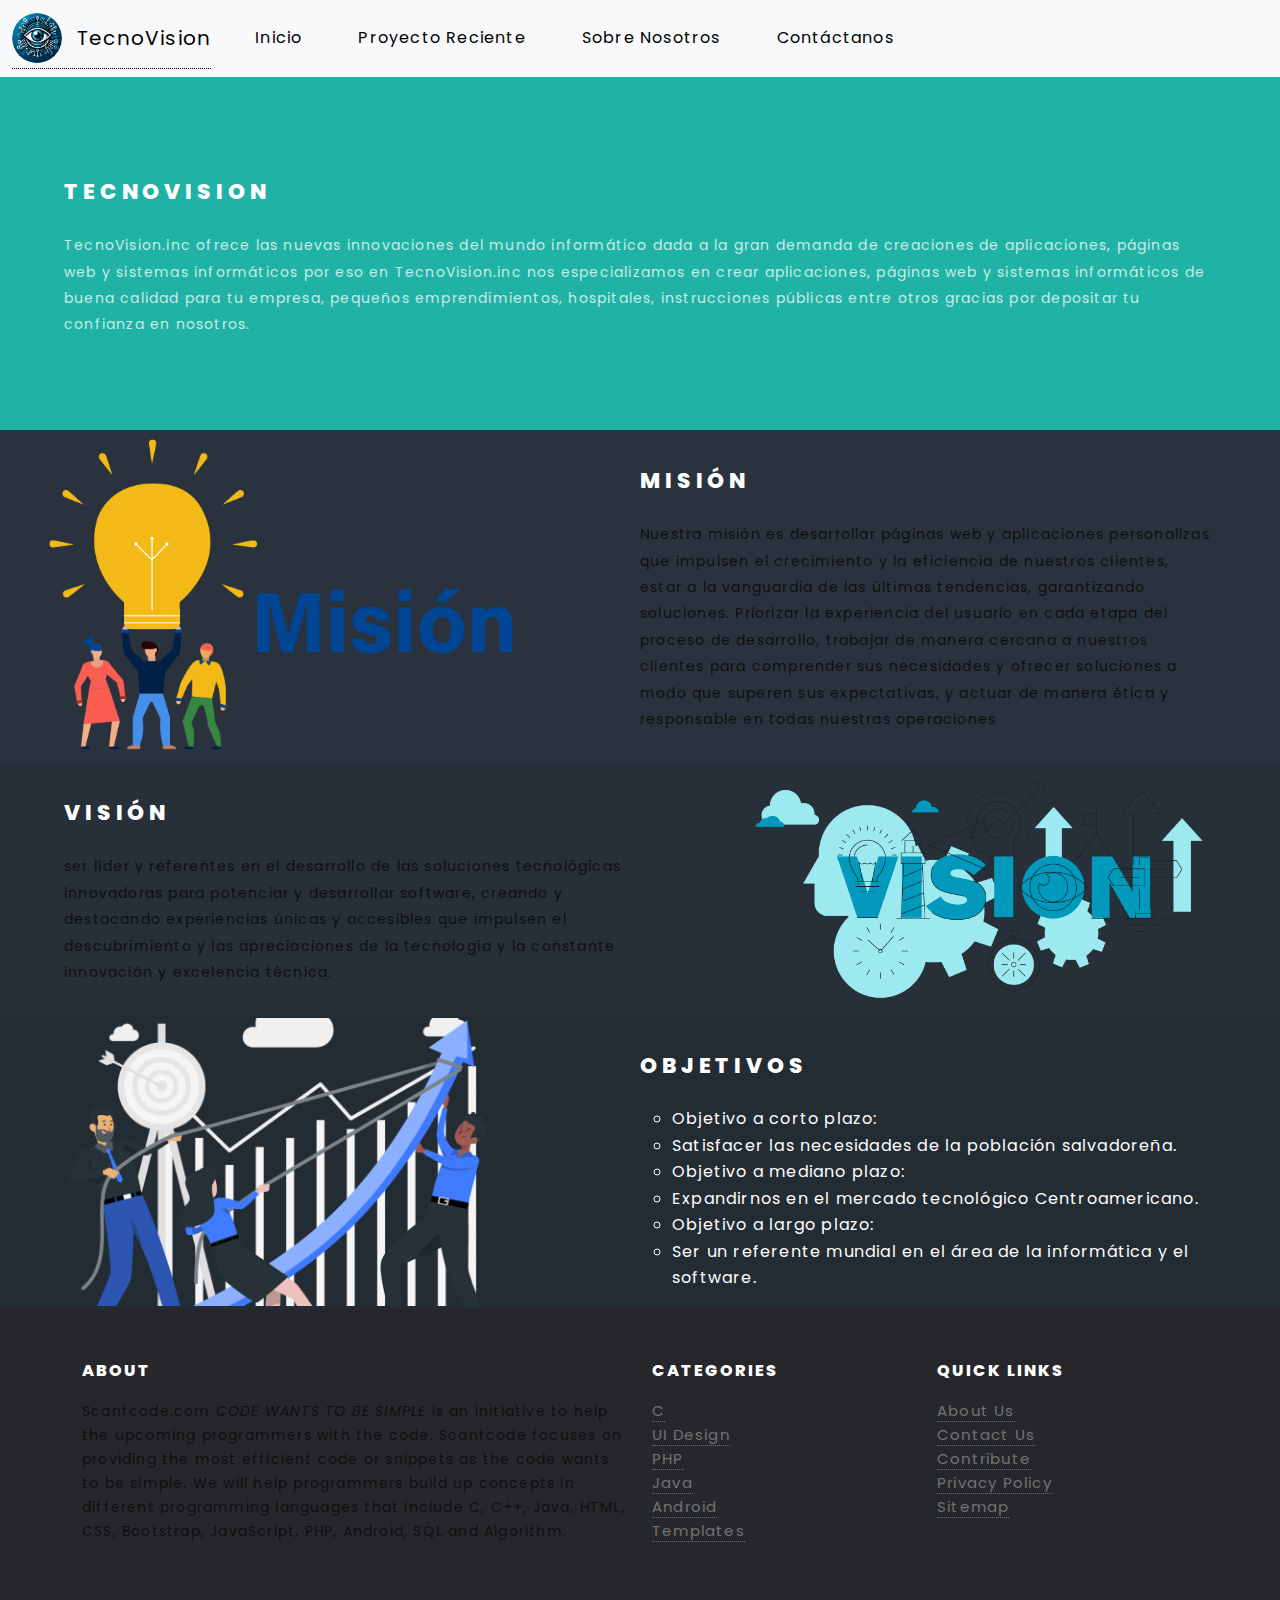
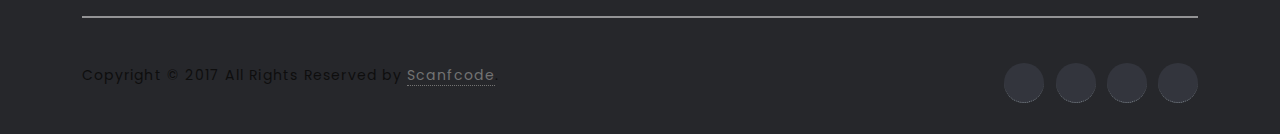
<file: pages/About us.html>
<!DOCTYPE html>
<html lang="en">

<head>
  <meta charset="UTF-8">
  <meta name="viewport" content="width=device-width, initial-scale=1.0">
  <title>Document</title>
  <link rel="stylesheet" href="https://cdn.jsdelivr.net/npm/bootstrap@5.3.3/dist/css/bootstrap.min.css">
  <link rel="stylesheet" href="../css/Style.css">
  <link rel="shortcut icon" href="../img/Captura de pantalla 2024-03-28 183508.png" type="image/x-icon">
  <link rel="stylesheet" href="../css/about.css">
  <link rel="stylesheet" href="../css/nav.css">
  <link rel="stylesheet" href="../css/font.css">
</head>

<body>
  <nav class="navbar navbar-expand-lg bg-body-tertiary">
    <div class="container-fluid">
      <a class="navbar-brand" href="../Index.html"
        style="display: flex; flex-direction: row; justify-content: space-around; align-items: center;"><img
          src="../img/Captura de pantalla 2024-03-28 183508.png" width="50px"
          style="border-radius: 50%; margin-right: 15px;"></img>TecnoVision</a>
      <button class="navbar-toggler" type="button" data-bs-toggle="collapse" data-bs-target="#navbarSupportedContent"
        aria-controls="navbarSupportedContent" aria-expanded="false" aria-label="Toggle navigation">
        <span class="navbar-toggler-icon"></span>
      </button>
      <div class="collapse navbar-collapse" id="navbarSupportedContent">
        <ul class="navbar-nav me-auto mb-2 mb-lg-0">
          <li class="nav-item">
            <a class="nav-link active" aria-current="page" href="../Index.html">Inicio</a>
          </li>
          <li class="nav-item">
            <a class="nav-link active" aria-current="page" href="Proyecto Reciente.html">Proyecto
              Reciente</a>
          </li>
          <li class="nav-item">
            <a class="nav-link active" aria-current="page" href="About us.html">Sobre Nosotros</a>
          </li>
          <li class="nav-item">
            <a class="nav-link active" aria-current="page" href="Contáctanos.html">Contáctanos</a>
          </li>
        </ul>
      </div>
    </div>
  </nav>

  <section id="one" class="wrapper style1 special">
						<div class="inner">
							<header class="major">
								<h2>TecnoVision<br /></h2>
								<p>TecnoVision.inc ofrece las nuevas innovaciones del mundo informático dada a la gran demanda de creaciones de aplicaciones, páginas web y sistemas informáticos por eso en TecnoVision.inc nos especializamos en crear aplicaciones,
                   páginas web y sistemas informáticos de buena calidad para tu empresa, pequeños emprendimientos, hospitales, instrucciones públicas entre otros gracias por depositar tu confianza en nosotros. </p>
							</header>
						</div>
					</section>

			
					<section id="two" class="wrapper alt style2">
						<section class="spotlight">
							<div class="image"><img src="../img/mision.png" alt="" /></div><div class="content">
								<h2>Misión</h2>
								<p>Nuestra misión es desarrollar páginas web y aplicaciones personalizas que impulsen el crecimiento y la eficiencia de nuestros clientes, estar a la vanguardia de las últimas tendencias, garantizando soluciones. Priorizar la experiencia del usuario en cada etapa del proceso de desarrollo, trabajar de manera cercana a nuestros clientes
                   para comprender sus necesidades y ofrecer soluciones a modo que superen sus expectativas, y actuar de manera ética y responsable en todas nuestras operaciones </p>
							</div>
						</section>
						<section class="spotlight">
							<div class="image"><img src="../img/vision.png" alt="" /></div><div class="content">
								<h2>Visión</h2>
								<p>ser líder y referentes en el desarrollo de las soluciones tecnológicas innovadoras para potenciar y desarrollar software, creando y destacando experiencias únicas y 
                  accesibles que impulsen el descubrimiento y las apreciaciones de la tecnología y la constante innovación y excelencia técnica. </p>
							</div>
						</section>
						<section class="spotlight">
							<div class="image"><img src="../img/Objetivos.png" alt="" /></div><div class="content">
								<h2>Objetivos</h2>
								<ul style="list-style-type: circle;">
                  <li>Objetivo a corto plazo:</li>
                  <li>Satisfacer las necesidades de la población salvadoreña.</li>
                  <li>Objetivo a mediano plazo:</li>
                  <li>Expandirnos en el mercado tecnológico Centroamericano.</li>
                  <li>Objetivo a largo plazo:</li>
                  <li>Ser un referente mundial en el área de la informática y el software.</li>

              
                </ul>
							</div>
						</section>
					</section>








  <footer class="site-footer">
    <div class="container">
      <div class="row">
        <div class="col-sm-12 col-md-6">
          <h6>About</h6>
          <p class="text-justify">Scanfcode.com <i>CODE WANTS TO BE SIMPLE </i> is an initiative to help the upcoming
            programmers with the code. Scanfcode focuses on providing the most efficient code or snippets as the code
            wants to be simple. We will help programmers build up concepts in different programming languages that
            include C, C++, Java, HTML, CSS, Bootstrap, JavaScript, PHP, Android, SQL and Algorithm.</p>
        </div>

        <div class="col-xs-6 col-md-3">
          <h6>Categories</h6>
          <ul class="footer-links">
            <li><a href="http://scanfcode.com/category/c-language/">C</a></li>
            <li><a href="http://scanfcode.com/category/front-end-development/">UI Design</a></li>
            <li><a href="http://scanfcode.com/category/back-end-development/">PHP</a></li>
            <li><a href="http://scanfcode.com/category/java-programming-language/">Java</a></li>
            <li><a href="http://scanfcode.com/category/android/">Android</a></li>
            <li><a href="http://scanfcode.com/category/templates/">Templates</a></li>
          </ul>
        </div>

        <div class="col-xs-6 col-md-3">
          <h6>Quick Links</h6>
          <ul class="footer-links">
            <li><a href="http://scanfcode.com/about/">About Us</a></li>
            <li><a href="http://scanfcode.com/contact/">Contact Us</a></li>
            <li><a href="http://scanfcode.com/contribute-at-scanfcode/">Contribute</a></li>
            <li><a href="http://scanfcode.com/privacy-policy/">Privacy Policy</a></li>
            <li><a href="http://scanfcode.com/sitemap/">Sitemap</a></li>
          </ul>
        </div>
      </div>
      <hr>
    </div>
    <div class="container">
      <div class="row">
        <div class="col-md-8 col-sm-6 col-xs-12">
          <p class="copyright-text">Copyright &copy; 2017 All Rights Reserved by
            <a href="#">Scanfcode</a>.
          </p>
        </div>

        <div class="col-md-4 col-sm-6 col-xs-12">
          <ul class="social-icons">
            <li><a class="facebook" href="#"><i class="fa fa-facebook"></i></a></li>
            <li><a class="twitter" href="#"><i class="fa fa-twitter"></i></a></li>
            <li><a class="dribbble" href="#"><i class="fa fa-dribbble"></i></a></li>
            <li><a class="linkedin" href="#"><i class="fa fa-linkedin"></i></a></li>
          </ul>
        </div>
      </div>
    </div>
  </footer>

  <script src="https://cdn.jsdelivr.net/npm/bootstrap@5.3.3/dist/js/bootstrap.bundle.min.js"></script>
</body>

</html>
</file>
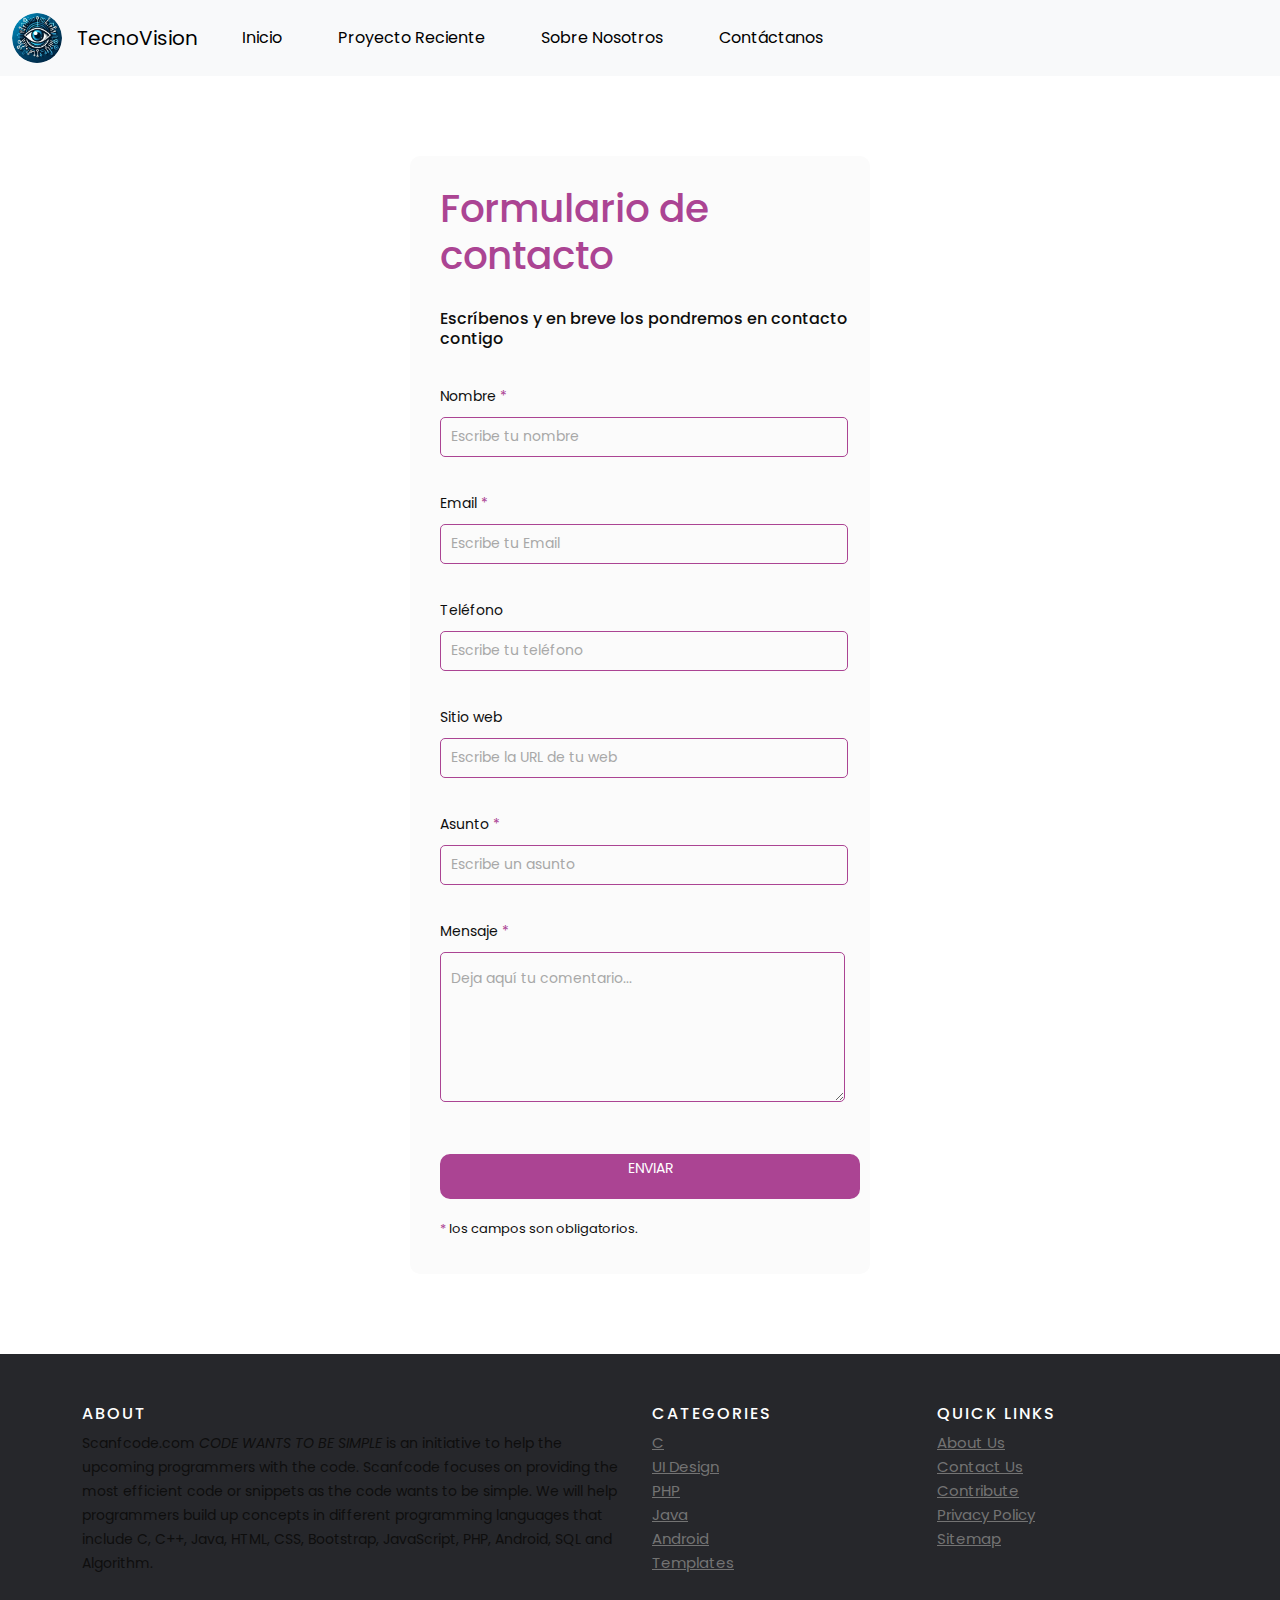
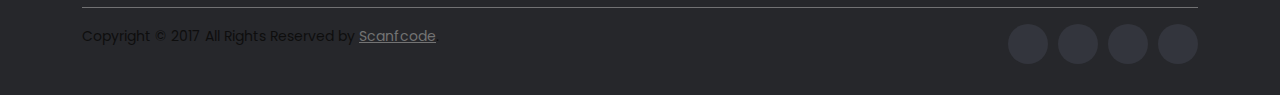
<file: pages/Contáctanos.html>
<!DOCTYPE html>
<html lang="en">

<head>
    <meta charset="UTF-8">
    <meta name="viewport" content="width=device-width, initial-scale=1.0">
    <title>Contáctanos - TecnoVision</title>
    <link rel="shortcut icon" href="../img/Captura de pantalla 2024-03-28 183508.png" type="image/x-icon">
    <link rel="stylesheet" href="https://cdn.jsdelivr.net/npm/bootstrap@5.3.3/dist/css/bootstrap.min.css">
    <link rel="stylesheet" href="../css/Style.css">
    <link rel="stylesheet" href="../css/nav.css">
    <link rel="stylesheet" href="../css/font.css">
</head>

<body style="background-image: url(https://64.media.tumblr.com/0943e295f7b968cd8f657d5a16f4c9b4/4b8c3794309e8563-f4/s1280x1920/637ca2f1626a890705549512226473de91c2f4e4.gifv); background-repeat: no-repeat; background-size: cover; ">
    <nav class="navbar navbar-expand-lg bg-body-tertiary">
        <div class="container-fluid">
            <a class="navbar-brand" href="../Index.html"
                style="display: flex; flex-direction: row; justify-content: space-around; align-items: center;"><img
                    src="../img/Captura de pantalla 2024-03-28 183508.png" width="50px"
                    style="border-radius: 50%; margin-right: 15px;"></img>TecnoVision</a>
            <button class="navbar-toggler" type="button" data-bs-toggle="collapse"
                data-bs-target="#navbarSupportedContent" aria-controls="navbarSupportedContent" aria-expanded="false"
                aria-label="Toggle navigation">
                <span class="navbar-toggler-icon"></span>
            </button>
            <div class="collapse navbar-collapse" id="navbarSupportedContent">
                <ul class="navbar-nav me-auto mb-2 mb-lg-0">
                    <li class="nav-item">
                        <a class="nav-link active" aria-current="page" href="../Index.html">Inicio</a>
                    </li>
                    <li class="nav-item">
                        <a class="nav-link active" aria-current="page" href="Proyecto Reciente.html">Proyecto
                            Reciente</a>
                    </li>
                    <li class="nav-item">
                        <a class="nav-link active" aria-current="page" href="About us.html">Sobre Nosotros</a>
                    </li>
                    <li class="nav-item">
                        <a class="nav-link active" aria-current="page" href="Contáctanos.html">Contáctanos</a>
                    </li>
                </ul>
            </div>
        </div>
    </nav>

    <div class="contact_form">

        <div class="formulario">      
          <h1>Formulario de contacto</h1>
            <h3>Escríbenos y en breve los pondremos en contacto contigo</h3>
    
    
              <form action="submeter-formulario.php" method="post">       
    
                
                    <p>
                      <label for="nombre" class="colocar_nombre">Nombre
                        <span class="obligatorio">*</span>
                      </label>
                        <input type="text" name="introducir_nombre" id="nombre" required="obligatorio" placeholder="Escribe tu nombre">
                    </p>
                  
                    <p>
                      <label for="email" class="colocar_email">Email
                        <span class="obligatorio">*</span>
                      </label>
                        <input type="email" name="introducir_email" id="email" required="obligatorio" placeholder="Escribe tu Email">
                    </p>
                
                    <p>
                      <label for="telefone" class="colocar_telefono">Teléfono
                      </label>
                        <input type="tel" name="introducir_telefono" id="telefono" placeholder="Escribe tu teléfono">
                    </p>    
                  
                    <p>
                      <label for="website" class="colocar_website">Sitio web
                      </label>
                        <input type="url" name="introducir_website" id="website" placeholder="Escribe la URL de tu web">
                    </p>    
                  
                    <p>
                      <label for="asunto" class="colocar_asunto">Asunto
                        <span class="obligatorio">*</span>
                      </label>
                        <input type="text" name="introducir_asunto" id="assunto" required="obligatorio" placeholder="Escribe un asunto">
                    </p>    
                  
                    <p>
                      <label for="mensaje" class="colocar_mensaje">Mensaje
                        <span class="obligatorio">*</span>
                      </label>                     
                                        <textarea name="introducir_mensaje" class="texto_mensaje" id="mensaje" required="obligatorio" placeholder="Deja aquí tu comentario..."></textarea> 
                                    </p>                    
                  
                    <button type="submit" name="enviar_formulario" id="enviar"><p>Enviar</p></button>
    
                    <p class="aviso">
                      <span class="obligatorio"> * </span>los campos son obligatorios.
                    </p>          
                
              </form>
        </div>  
      </div>





    <footer class="site-footer">
        <div class="container">
            <div class="row">
                <div class="col-sm-12 col-md-6">
                    <h6>About</h6>
                    <p class="text-justify">Scanfcode.com <i>CODE WANTS TO BE SIMPLE </i> is an initiative to help the
                        upcoming programmers with the code. Scanfcode focuses on providing the most efficient code or
                        snippets as the code wants to be simple. We will help programmers build up concepts in different
                        programming languages that include C, C++, Java, HTML, CSS, Bootstrap, JavaScript, PHP, Android,
                        SQL and Algorithm.</p>
                </div>

                <div class="col-xs-6 col-md-3">
                    <h6>Categories</h6>
                    <ul class="footer-links">
                        <li><a href="http://scanfcode.com/category/c-language/">C</a></li>
                        <li><a href="http://scanfcode.com/category/front-end-development/">UI Design</a></li>
                        <li><a href="http://scanfcode.com/category/back-end-development/">PHP</a></li>
                        <li><a href="http://scanfcode.com/category/java-programming-language/">Java</a></li>
                        <li><a href="http://scanfcode.com/category/android/">Android</a></li>
                        <li><a href="http://scanfcode.com/category/templates/">Templates</a></li>
                    </ul>
                </div>

                <div class="col-xs-6 col-md-3">
                    <h6>Quick Links</h6>
                    <ul class="footer-links">
                        <li><a href="http://scanfcode.com/about/">About Us</a></li>
                        <li><a href="http://scanfcode.com/contact/">Contact Us</a></li>
                        <li><a href="http://scanfcode.com/contribute-at-scanfcode/">Contribute</a></li>
                        <li><a href="http://scanfcode.com/privacy-policy/">Privacy Policy</a></li>
                        <li><a href="http://scanfcode.com/sitemap/">Sitemap</a></li>
                    </ul>
                </div>
            </div>
            <hr>
        </div>
        <div class="container">
            <div class="row">
                <div class="col-md-8 col-sm-6 col-xs-12">
                    <p class="copyright-text">Copyright &copy; 2017 All Rights Reserved by
                        <a href="#">Scanfcode</a>.
                    </p>
                </div>

                <div class="col-md-4 col-sm-6 col-xs-12">
                    <ul class="social-icons">
                        <li><a class="facebook" href="#"><i class="fa fa-facebook"></i></a></li>
                        <li><a class="twitter" href="#"><i class="fa fa-twitter"></i></a></li>
                        <li><a class="dribbble" href="#"><i class="fa fa-dribbble"></i></a></li>
                        <li><a class="linkedin" href="#"><i class="fa fa-linkedin"></i></a></li>
                    </ul>
                </div>
            </div>
        </div>
    </footer>

    <script src="https://cdn.jsdelivr.net/npm/bootstrap@5.3.3/dist/js/bootstrap.bundle.min.js"></script>
</body>

</html>
</file>
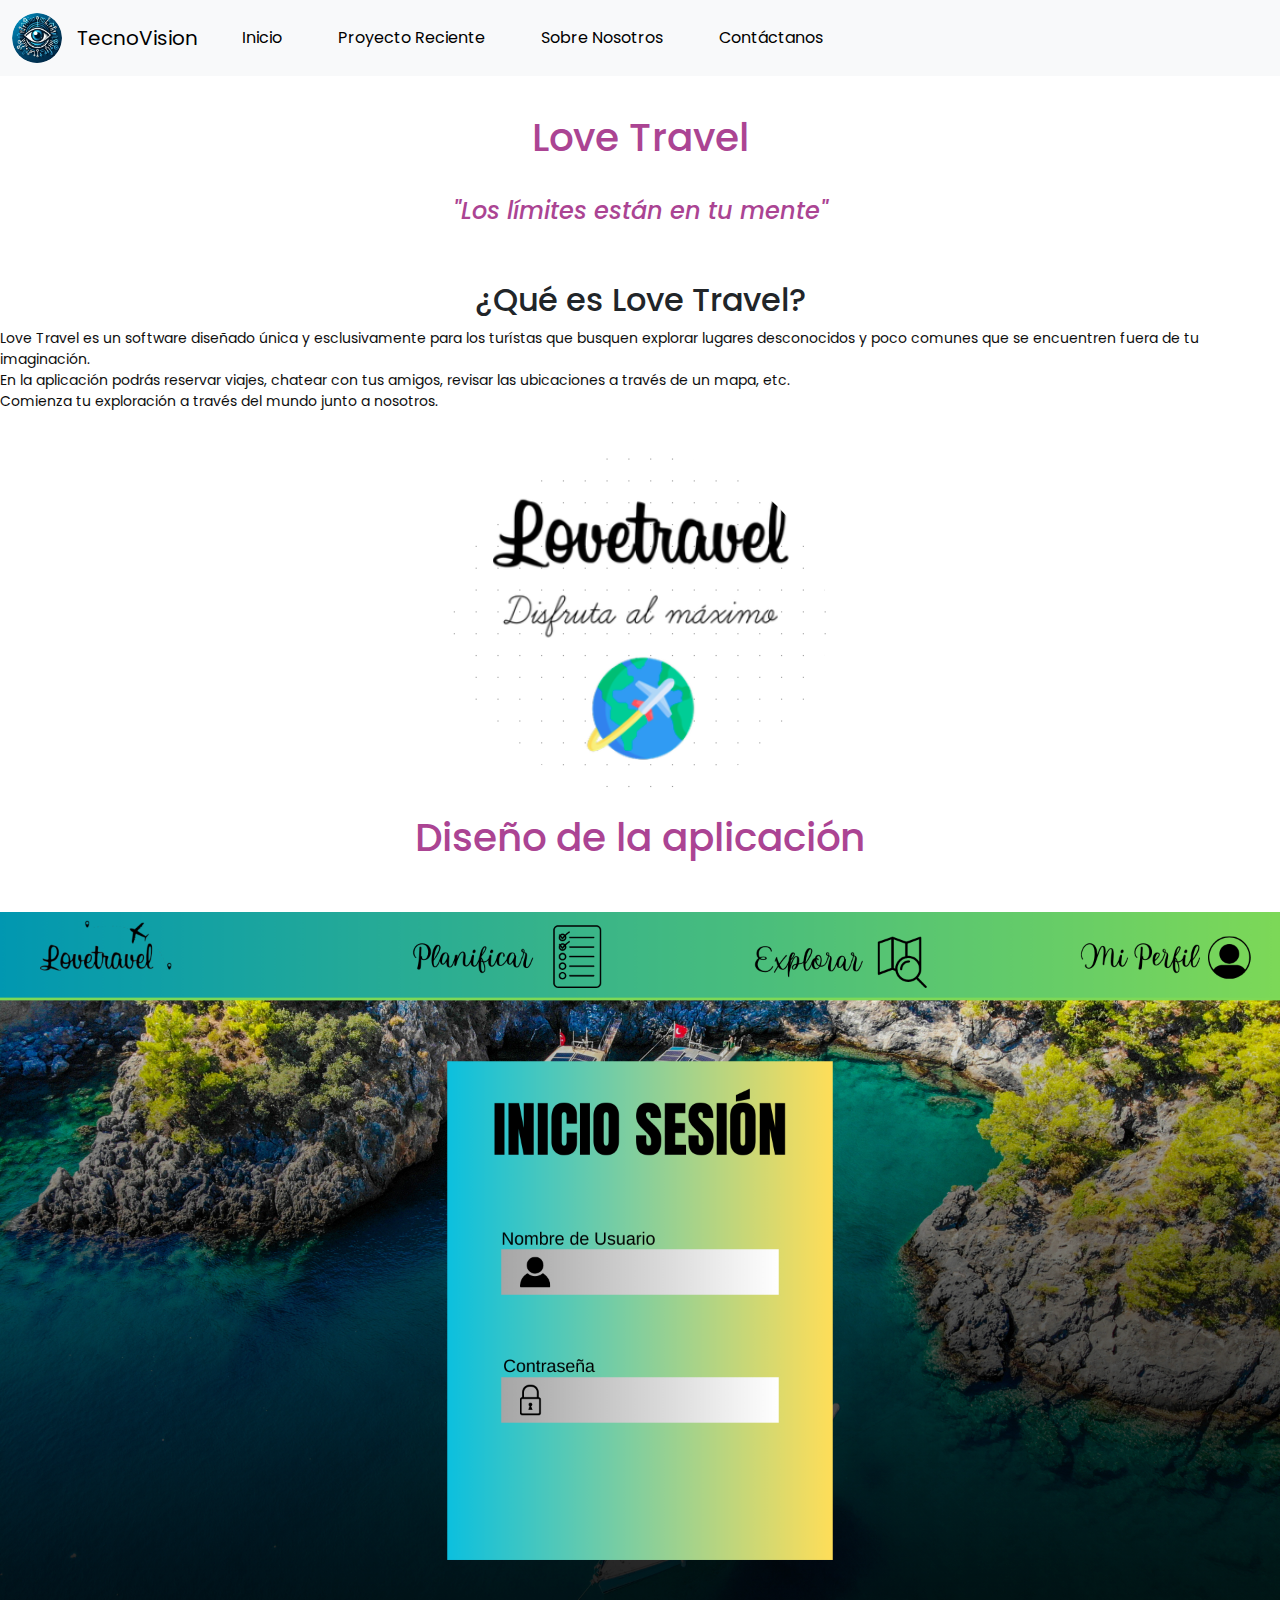
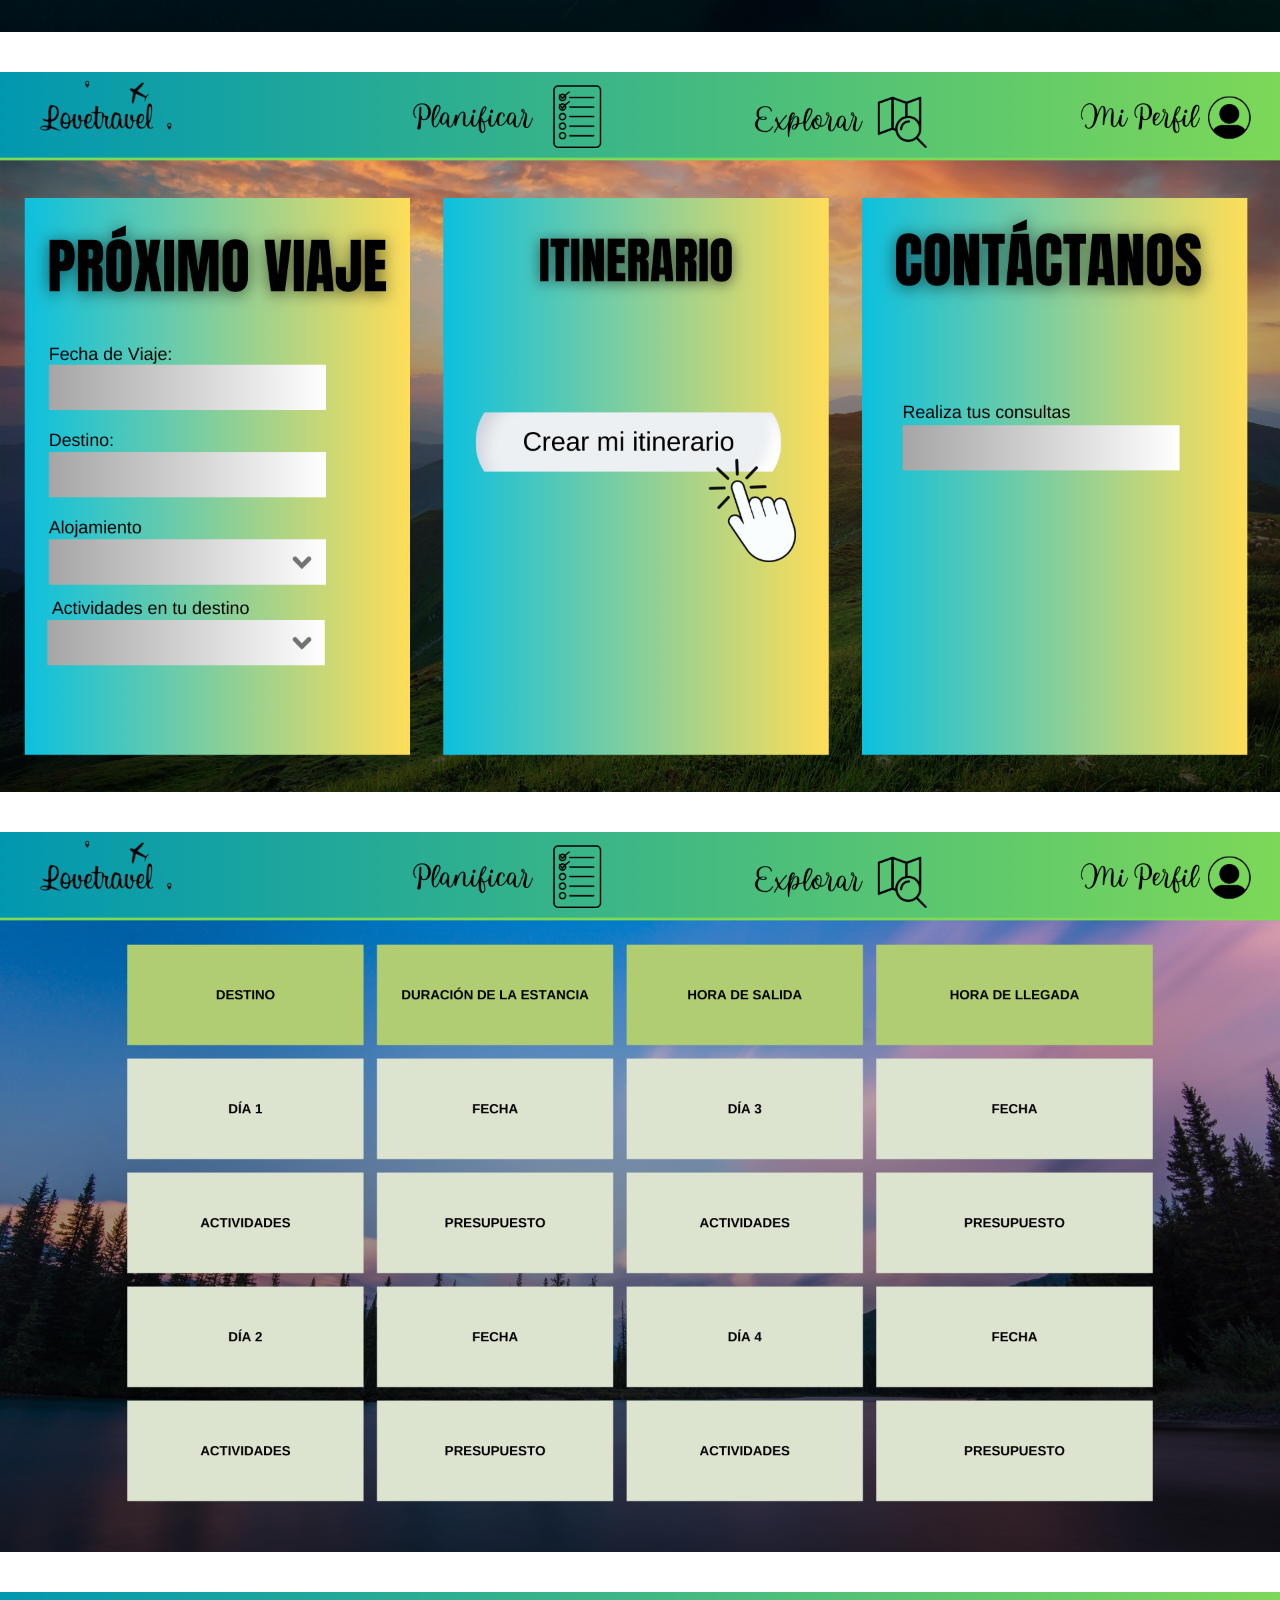
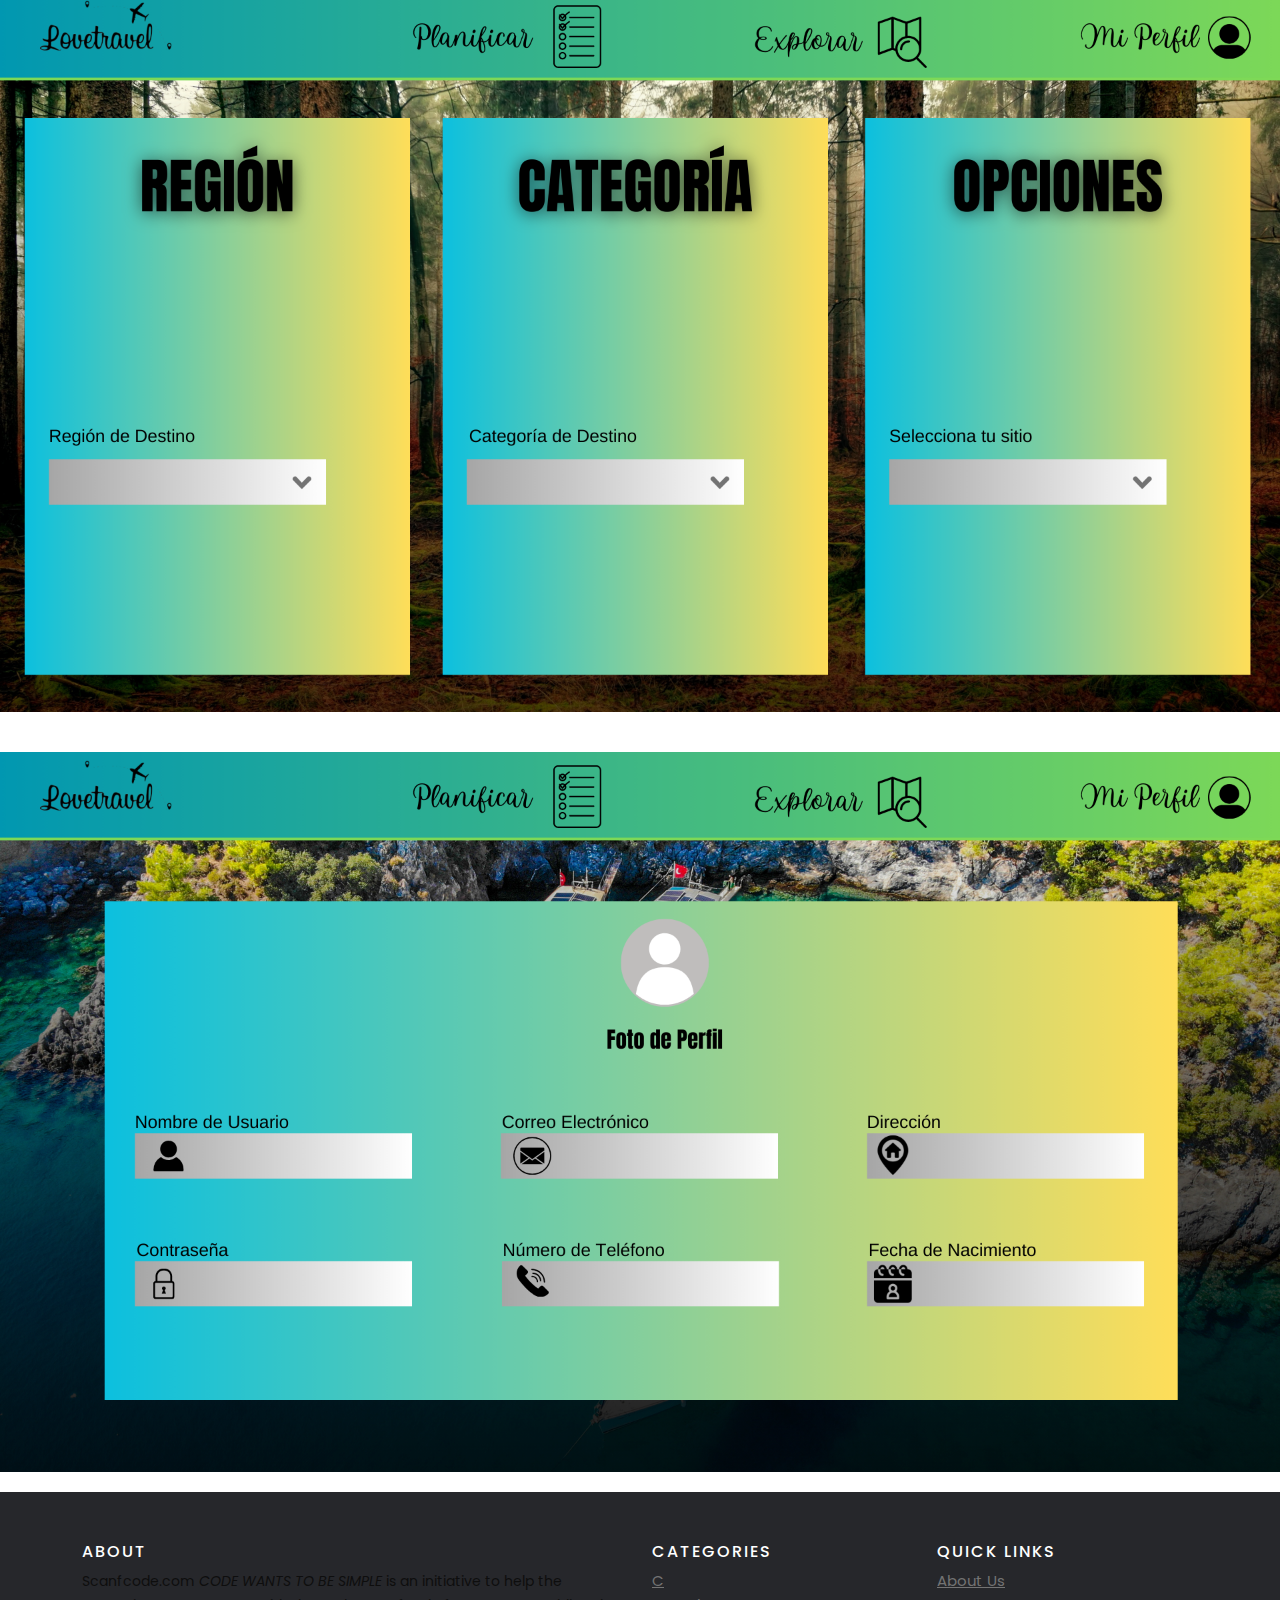
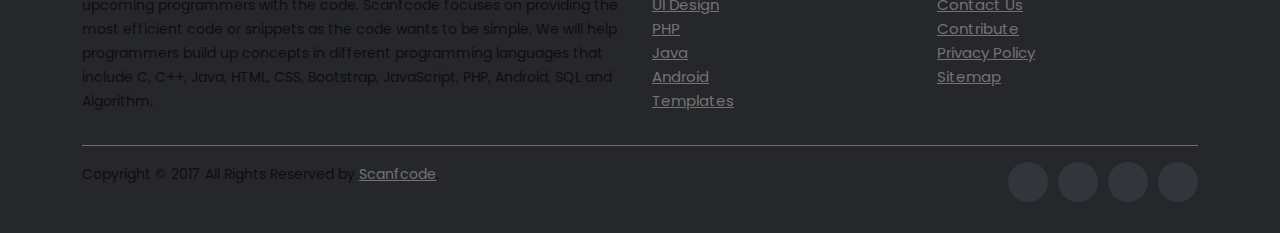
<file: pages/Proyecto Reciente.html>
<!DOCTYPE html>
<html lang="en">

<head>
    <meta charset="UTF-8">
    <meta name="viewport" content="width=device-width, initial-scale=1.0">
    <title>Nuestro Proyecto Más Reciente - TecnoVision</title>
    <link rel="stylesheet" href="https://cdn.jsdelivr.net/npm/bootstrap@5.3.3/dist/css/bootstrap.min.css">
    <link rel="stylesheet" href="../css/Style.css">
    <link rel="shortcut icon" href="../img/Captura de pantalla 2024-03-28 183508.png" type="image/x-icon">
    <link rel="stylesheet" href="../css/nav.css">
    <link rel="stylesheet" href="../css/font.css">
</head>

<body>

    <nav class="navbar navbar-expand-lg bg-body-tertiary">
        <div class="container-fluid">
            <a class="navbar-brand" href="../Index.html"
                style="display: flex; flex-direction: row; justify-content: space-around; align-items: center;"><img
                    src="../img/Captura de pantalla 2024-03-28 183508.png" width="50px"
                    style="border-radius: 50%; margin-right: 15px;"></img>TecnoVision</a>
            <button class="navbar-toggler" type="button" data-bs-toggle="collapse"
                data-bs-target="#navbarSupportedContent" aria-controls="navbarSupportedContent" aria-expanded="false"
                aria-label="Toggle navigation">
                <span class="navbar-toggler-icon"></span>
            </button>
            <div class="collapse navbar-collapse" id="navbarSupportedContent">
                <ul class="navbar-nav me-auto mb-2 mb-lg-0">
                    <li class="nav-item">
                        <a class="nav-link active" aria-current="page" href="../Index.html">Inicio</a>
                    </li>
                    <li class="nav-item">
                        <a class="nav-link active" aria-current="page" href="Proyecto Reciente.html">Proyecto
                            Reciente</a>
                    </li>
                    <li class="nav-item">
                        <a class="nav-link active" aria-current="page" href="About us.html">Sobre Nosotros</a>
                    </li>
                    <li class="nav-item">
                        <a class="nav-link active" aria-current="page" href="Contáctanos.html">Contáctanos</a>
                    </li>
                </ul>
            </div>
        </div>
    </nav>

    <Main style="display: flex; flex-direction: column; justify-content: center; align-items: center;">

        <br>
        <span style="display: flex; flex-direction: column; justify-content: center; align-items: center;">
            <h1 style="margin: 15px;">Love Travel</h1>
            <h4 style="font-style: italic;">"Los límites están en tu mente"</h4>
        </span>

        <br>
        <br>

        <h2>¿Qué es Love Travel?</h2>
        <p>Love Travel es un software diseñado única y esclusivamente para los turístas que busquen explorar lugares
            desconocidos y poco comunes que se encuentren fuera de tu imaginación.
            <br>
            En la aplicación podrás reservar viajes, chatear con tus amigos, revisar las ubicaciones a través de un
            mapa,
            etc.
            <br>
            Comienza tu exploración a través del mundo junto a nosotros.
        </p>

        <img src="../img/Captura de pantalla 2024-03-22 103400.png" alt="" style="border-radius: 50%; padding: 25px;">
        
        <h1>Diseño de la aplicación</h1>
        <img src="../img/1.png" alt="" width="100%" style="margin: 20px;">
        <img src="../img/2.png" alt="" width="100%" style="margin: 20px;">
        <img src="../img/3.png" alt="" width="100%" style="margin: 20px;">
        <img src="../img/4.png" alt="" width="100%" style="margin: 20px;">
        <img src="../img/5.png" alt="" width="100%" style="margin: 20px;">


    </Main>

    <footer class="site-footer">
        <div class="container">
            <div class="row">
                <div class="col-sm-12 col-md-6">
                    <h6>About</h6>
                    <p class="text-justify">Scanfcode.com <i>CODE WANTS TO BE SIMPLE </i> is an initiative to help the
                        upcoming programmers with the code. Scanfcode focuses on providing the most efficient code or
                        snippets as the code wants to be simple. We will help programmers build up concepts in different
                        programming languages that include C, C++, Java, HTML, CSS, Bootstrap, JavaScript, PHP, Android,
                        SQL and Algorithm.</p>
                </div>

                <div class="col-xs-6 col-md-3">
                    <h6>Categories</h6>
                    <ul class="footer-links">
                        <li><a href="http://scanfcode.com/category/c-language/">C</a></li>
                        <li><a href="http://scanfcode.com/category/front-end-development/">UI Design</a></li>
                        <li><a href="http://scanfcode.com/category/back-end-development/">PHP</a></li>
                        <li><a href="http://scanfcode.com/category/java-programming-language/">Java</a></li>
                        <li><a href="http://scanfcode.com/category/android/">Android</a></li>
                        <li><a href="http://scanfcode.com/category/templates/">Templates</a></li>
                    </ul>
                </div>

                <div class="col-xs-6 col-md-3">
                    <h6>Quick Links</h6>
                    <ul class="footer-links">
                        <li><a href="http://scanfcode.com/about/">About Us</a></li>
                        <li><a href="http://scanfcode.com/contact/">Contact Us</a></li>
                        <li><a href="http://scanfcode.com/contribute-at-scanfcode/">Contribute</a></li>
                        <li><a href="http://scanfcode.com/privacy-policy/">Privacy Policy</a></li>
                        <li><a href="http://scanfcode.com/sitemap/">Sitemap</a></li>
                    </ul>
                </div>
            </div>
            <hr>
        </div>
        <div class="container">
            <div class="row">
                <div class="col-md-8 col-sm-6 col-xs-12">
                    <p class="copyright-text">Copyright &copy; 2017 All Rights Reserved by
                        <a href="#">Scanfcode</a>.
                    </p>
                </div>

                <div class="col-md-4 col-sm-6 col-xs-12">
                    <ul class="social-icons">
                        <li><a class="facebook" href="#"><i class="fa fa-facebook"></i></a></li>
                        <li><a class="twitter" href="#"><i class="fa fa-twitter"></i></a></li>
                        <li><a class="dribbble" href="#"><i class="fa fa-dribbble"></i></a></li>
                        <li><a class="linkedin" href="#"><i class="fa fa-linkedin"></i></a></li>
                    </ul>
                </div>
            </div>
        </div>
    </footer>

    <script src="https://cdn.jsdelivr.net/npm/bootstrap@5.3.3/dist/js/bootstrap.bundle.min.js"></script>


</body>

</html>
</file>
<file: css/Style.css>
*{
  font-family: Poppins;
}
.site-footer
{
  background-color:#26272b;
  padding:45px 0 20px;
  font-size:15px;
  line-height:24px;
  color:#737373;
}
.site-footer hr
{
  border-top-color:#bbb;
  opacity:0.5
}
.site-footer hr.small
{
  margin:20px 0
}
.site-footer h6
{
  color:#fff;
  font-size:16px;
  text-transform:uppercase;
  margin-top:5px;
  letter-spacing:2px
}
.site-footer a
{
  color:#737373;
}
.site-footer a:hover
{
  color:#3366cc;
  text-decoration:none;
}
.footer-links
{
  padding-left:0;
  list-style:none
}
.footer-links li
{
  display:block
}
.footer-links a
{
  color:#737373
}
.footer-links a:active,.footer-links a:focus,.footer-links a:hover
{
  color:#3366cc;
  text-decoration:none;
}
.footer-links.inline li
{
  display:inline-block
}
.site-footer .social-icons
{
  text-align:right
}
.site-footer .social-icons a
{
  width:40px;
  height:40px;
  line-height:40px;
  margin-left:6px;
  margin-right:0;
  border-radius:100%;
  background-color:#33353d
}
.copyright-text
{
  margin:0
}
@media (max-width:991px)
{
  .site-footer [class^=col-]
  {
    margin-bottom:30px
  }
}
@media (max-width:767px)
{
  .site-footer
  {
    padding-bottom:0
  }
  .site-footer .copyright-text,.site-footer .social-icons
  {
    text-align:center
  }
}
.social-icons
{
  padding-left:0;
  margin-bottom:0;
  list-style:none
}
.social-icons li
{
  display:inline-block;
  margin-bottom:4px
}
.social-icons li.title
{
  margin-right:15px;
  text-transform:uppercase;
  color:#96a2b2;
  font-weight:700;
  font-size:13px
}
.social-icons a{
  background-color:#eceeef;
  color:#818a91;
  font-size:16px;
  display:inline-block;
  line-height:44px;
  width:44px;
  height:44px;
  text-align:center;
  margin-right:8px;
  border-radius:100%;
  -webkit-transition:all .2s linear;
  -o-transition:all .2s linear;
  transition:all .2s linear
}
.social-icons a:active,.social-icons a:focus,.social-icons a:hover
{
  color:#fff;
  background-color:#29aafe
}
.social-icons.size-sm a
{
  line-height:34px;
  height:34px;
  width:34px;
  font-size:14px
}
.social-icons a.facebook:hover
{
  background-color:#3b5998
}
.social-icons a.twitter:hover
{
  background-color:#00aced
}
.social-icons a.linkedin:hover
{
  background-color:#007bb6
}
.social-icons a.dribbble:hover
{
  background-color:#ea4c89
}
@media (max-width:767px)
{
  .social-icons li.title
  {
    display:block;
    margin-right:0;
    font-weight:600
  }
}

.servicios {
  text-align: center;
}

h1 {
  margin-bottom: 10px;
}

.rayas {
  border-top: 2px solid blue;
  margin: 20px auto;
  width: 50px;
}

.card {
  position: relative;
  width: 560px;
  height: 250px;
  box-sizing: border-box;
  background-color: #212121;
  border: 5px solid #222;
  border-radius: 8px;
  display: flex;
  flex-direction: column;
  justify-content: center;
  gap: 10px;
  padding: 10px;
  box-shadow: rgba(0, 0, 0, 0.19) 0px 10px 20px,
          rgba(0, 0, 0, 0.23) 0px 6px 6px,
          inset rgba(0, 0, 0, 0.19) 0px 10px 20px,
          inset rgba(0, 0, 0, 0.23) 0px 6px 6px;
  transition: all ease-in-out 0.3s;
  overflow: hidden;
}

.card:hover {
  box-shadow: rgba(193, 44, 223, 0.19) 0px 10px 20px,
          rgba(193, 44, 223, 0.23) 0px 6px 6px,
          inset rgba(0, 0, 0, 0.19) 0px 10px 20px,
          inset rgba(0, 0, 0, 0.23) 0px 6px 6px;
  border: 5px solid #b671d6;
}

.card-title {
  margin: 0;
  font-size: 18px;
  font-family: "Lucida Sans", "Lucida Sans Regular", "Lucida Grande",
          "Lucida Sans Unicode", Geneva, Verdana, sans-serif;
  font-weight: 600;
  color: #fff;
  cursor: default;
}

.card-des {
  margin: 0;
  font-size: 15px;
  font-family: "Lucida Sans", "Lucida Sans Regular", "Lucida Grande",
          "Lucida Sans Unicode", Geneva, Verdana, sans-serif;
  font-weight: 600;
  color: #fff;
  -webkit-box-orient: vertical;
  overflow: hidden;
  display: -webkit-box;
  word-break:normal;
  text-align: justify;
  -webkit-line-clamp: 8;
  line-clamp: 8;
  cursor: default;
}

.card-text {
  position: absolute;
  margin: 0;
  font-size: 14px;
  font-family: "Lucida Sans", "Lucida Sans Regular", "Lucida Grande",
          "Lucida Sans Unicode", Geneva, Verdana, sans-serif;
  font-weight: 400;
  color: #fff;
  right: 20px;
  bottom: 5px;
  display: flex;
  align-items: center;
  gap: 3px;
  opacity: 0;
  transition: all ease-in-out 0.3s;
  animation: textanimate 0.8s alternate infinite;
  cursor: pointer;
}

.card:hover > .card-text {
  opacity: 1;
}

@keyframes textanimate {
  0% {
    right: 20px;
  }

  100% {
    right: 10px;
  }
}

.arrow-icon {
  font-size: 15px;
  font-weight: 500;
}




.contact_form{  
  width: 460px; 
  height: auto;
  margin: 80px auto;
  border-radius: 10px;  
  padding-top: 30px;
  padding-bottom: 20px;  
  background-color: #fbfbfb; 
  padding-left: 30px; 
}


input{
  background-color: #fbfbfb; 
  width: 408px; 
  height: 40px; 
  border-radius: 5px;  
  border-style: solid; 
  border-width: 1px; 
  border-color: #ab4493; 
  margin-top: 10px;  
  padding-left: 10px;
  margin-bottom: 20px; 
}


textarea{
  background-color: #fbfbfb; 
  width: 405px; 
  height: 150px; 
  border-radius: 5px;  
  border-style: solid; 
  border-width: 1px; 
  border-color: #ab4493; 
  margin-top: 10px;  
  padding-left: 10px;
  margin-bottom: 20px; 
  padding-top: 15px; 
}


label{
  display: block; 
  float: center;  
}


button{
  height: 45px; 
  padding-left: 5px;
  padding-right: 5px;   
  margin-bottom: 20px; 
  margin-top: 10px;   
  text-transform: uppercase;
  background-color: #ab4493; 
  border-color: #ab4493; 
  border-style: solid; 
  border-radius: 10px;  
  width: 420px;   
  cursor: pointer;
}


button p{
  color: #fff; 
}


span{
  color: #ab4493; 
}


.aviso{
  font-size: 13px;  
  color: #0e0e0e;  
}


h1{
  font-size: 39px;  
  text-align: letf; 
  padding-bottom: 20px; 
  color: #ab4493;
}


h3{
  font-size: 16px; 
  padding-bottom: 30px;
  color: #0e0e0e;   
}


p{
  font-size: 14px; 
  color: #0e0e0e; 
}


::-webkit-input-placeholder {
 color: #a8a8a8;
}


::-webkit-textarea-placeholder {
 color: #a8a8a8;
}


.formulario input:focus{
  outline:0;
  border: 1px solid #97d848;
}


.formulario textarea:focus{
  outline:0;
  border: 1px solid #97d848;
}
</file>
<file: css/about.css>
body {
	line-height: 1;
}

ol, ul {
	list-style: none;
}

blockquote, q {
	quotes: none;
}

	blockquote:before, blockquote:after, q:before, q:after {
		content: '';
		content: none;
	}

table {
	border-collapse: collapse;
	border-spacing: 0;
}

body {
	-webkit-text-size-adjust: none;
}

mark {
	background-color: transparent;
	color: inherit;
}

input::-moz-focus-inner {
	border: 0;
	padding: 0;
}

input, select, textarea {
	-moz-appearance: none;
	-webkit-appearance: none;
	-ms-appearance: none;
	appearance: none;
}

/* Basic */

	@-ms-viewport {
		width: device-width;
	}

	html {
		box-sizing: border-box;
	}

	*, *:before, *:after {
		box-sizing: inherit;
	}

	body {
		background: #2e3842;
	}

		body.is-preload *, body.is-preload *:before, body.is-preload *:after {
			-moz-animation: none !important;
			-webkit-animation: none !important;
			-ms-animation: none !important;
			animation: none !important;
			-moz-transition: none !important;
			-webkit-transition: none !important;
			-ms-transition: none !important;
			transition: none !important;
		}

	body, input, select, textarea {
		color: #fff;
		font-family: "Open Sans", Helvetica, sans-serif;
		font-size: 15pt;
		font-weight: 400;
		letter-spacing: 0.075em;
		line-height: 1.65em;
	}

		@media screen and (max-width: 1680px) {

			body, input, select, textarea {
				font-size: 13pt;
			}

		}

		@media screen and (max-width: 1280px) {

			body, input, select, textarea {
				font-size: 12pt;
			}

		}

		@media screen and (max-width: 736px) {

			body, input, select, textarea {
				font-size: 11pt;
				letter-spacing: 0.0375em;
			}

		}

	a {
		-moz-transition: color 0.2s ease, border-bottom-color 0.2s ease;
		-webkit-transition: color 0.2s ease, border-bottom-color 0.2s ease;
		-ms-transition: color 0.2s ease, border-bottom-color 0.2s ease;
		transition: color 0.2s ease, border-bottom-color 0.2s ease;
		border-bottom: dotted 1px;
		color: inherit;
		text-decoration: none;
	}

		a:hover {
			border-bottom-color: transparent;
		}

	strong, b {
		color: #fff;
		font-weight: 600;
	}

	em, i {
		font-style: italic;
	}

	p {
		margin: 0 0 2em 0;
	}

	h1, h2, h3, h4, h5, h6 {
		color: #fff;
		font-weight: 800;
		letter-spacing: 0.225em;
		line-height: 1em;
		margin: 0 0 1em 0;
		text-transform: uppercase;
	}

		h1 a, h2 a, h3 a, h4 a, h5 a, h6 a {
			color: inherit;
			text-decoration: none;
		}

	h2 {
		font-size: 1.35em;
		line-height: 1.75em;
	}

		@media screen and (max-width: 736px) {

			h2 {
				font-size: 1.1em;
				line-height: 1.65em;
			}

		}

	h3 {
		font-size: 1.15em;
		line-height: 1.75em;
	}

		@media screen and (max-width: 736px) {

			h3 {
				font-size: 1em;
				line-height: 1.65em;
			}

		}

	h4 {
		font-size: 1em;
		line-height: 1.5em;
	}

	h5 {
		font-size: 0.8em;
		line-height: 1.5em;
	}

	h6 {
		font-size: 0.7em;
		line-height: 1.5em;
	}

	sub {
		font-size: 0.8em;
		position: relative;
		top: 0.5em;
	}

	sup {
		font-size: 0.8em;
		position: relative;
		top: -0.5em;
	}

	hr {
		border: 0;
		border-bottom: solid 2px #fff;
		margin: 3em 0;
	}

		hr.major {
			margin: 4.5em 0;
		}

	blockquote {
		border-left: solid 4px #fff;
		font-style: italic;
		margin: 0 0 2em 0;
		padding: 0.5em 0 0.5em 2em;
	}

	code {
		background: rgba(144, 144, 144, 0.25);
		border-radius: 3px;
		font-family: "Courier New", monospace;
		font-size: 0.9em;
		letter-spacing: 0;
		margin: 0 0.25em;
		padding: 0.25em 0.65em;
	}

	pre {
		-webkit-overflow-scrolling: touch;
		font-family: "Courier New", monospace;
		font-size: 0.9em;
		margin: 0 0 2em 0;
	}

		pre code {
			display: block;
			line-height: 1.75em;
			padding: 1em 1.5em;
			overflow-x: auto;
		}

	.align-left {
		text-align: left;
	}

	.align-center {
		text-align: center;
	}

	.align-right {
		text-align: right;
	}


	.spotlight {
		-moz-align-items: center;
		-webkit-align-items: center;
		-ms-align-items: center;
		align-items: center;
		display: -moz-flex;
		display: -webkit-flex;
		display: -ms-flex;
		display: flex;
	}

		.spotlight .image {
			-moz-order: 1;
			-webkit-order: 1;
			-ms-order: 1;
			order: 1;
			border-radius: 0;
			width: 40%;
		}

			.spotlight .image img {
				border-radius: 0;
				width: 100%;
			}

		.spotlight .content {
			padding: 2em 4em 0.1em 4em ;
			-moz-order: 2;
			-webkit-order: 2;
			-ms-order: 2;
			order: 2;
			max-width: 48em;
			width: 60%;
		}

		.spotlight:nth-child(2n) {
			-moz-flex-direction: row-reverse;
			-webkit-flex-direction: row-reverse;
			-ms-flex-direction: row-reverse;
			flex-direction: row-reverse;
		}

		.spotlight:nth-child(1) {
			background-color: rgba(0, 0, 0, 0.075);
		}

		.spotlight:nth-child(2) {
			background-color: rgba(0, 0, 0, 0.15);
		}

		.spotlight:nth-child(3) {
			background-color: rgba(0, 0, 0, 0.225);
		}

		.spotlight:nth-child(4) {
			background-color: rgba(0, 0, 0, 0.3);
		}

		.spotlight:nth-child(5) {
			background-color: rgba(0, 0, 0, 0.375);
		}

		.spotlight:nth-child(6) {
			background-color: rgba(0, 0, 0, 0.45);
		}

		.spotlight:nth-child(7) {
			background-color: rgba(0, 0, 0, 0.525);
		}

		.spotlight:nth-child(8) {
			background-color: rgba(0, 0, 0, 0.6);
		}

		.spotlight:nth-child(9) {
			background-color: rgba(0, 0, 0, 0.675);
		}

		.spotlight:nth-child(10) {
			background-color: rgba(0, 0, 0, 0.75);
		}

		@media screen and (max-width: 1280px) {

			.spotlight .image {
				width: 45%;
			}

			.spotlight .content {
				width: 55%;
			}

		}

		@media screen and (max-width: 980px) {

			.spotlight {
				display: block;
			}

				.spotlight br {
					display: none;
				}

				.spotlight .image {
					width: 100%;
				}

				.spotlight .content {
					padding: 4em 3em 2em 3em ;
					max-width: none;
					text-align: center;
					width: 100%;
				}

		}

		@media screen and (max-width: 736px) {

			.spotlight .content {
				padding: 3em 2em 1em 2em ;
			}

		}

/* Wrapper */

	.wrapper {
		padding: 6em 0 4em 0 ;
	}

		.wrapper > .inner {
			width: 60em;
			margin: 0 auto;
		}

			@media screen and (max-width: 1280px) {

				.wrapper > .inner {
					width: 90%;
				}

			}

			@media screen and (max-width: 980px) {

				.wrapper > .inner {
					width: 100%;
				}

			}

		.wrapper.alt {
			padding: 0;
		}

		.wrapper.style1 {
			background-color: #21b2a6;
			color: #c8ece9;
		}

			.wrapper.style1 strong, .wrapper.style1 b {
				color: #ffffff;
			}

			.wrapper.style1 h2, .wrapper.style1 h3, .wrapper.style1 h4, .wrapper.style1 h5, .wrapper.style1 h6 {
				color: #ffffff;
			}

			.wrapper.style1 hr {
				border-color: rgba(0, 0, 0, 0.125);
			}

			.wrapper.style1 blockquote {
				border-color: rgba(0, 0, 0, 0.125);
			}

			.wrapper.style1 code {
				background: rgba(255, 255, 255, 0.075);
			}

			.wrapper.style1 header p {
				color: #a6e0db;
			}

			.wrapper.style1 header.major h2, .wrapper.style1 header.major h3, .wrapper.style1 header.major h4, .wrapper.style1 header.major h5, .wrapper.style1 header.major h6 {
				border-color: rgba(0, 0, 0, 0.125);
			}

			.wrapper.style1 header.major p {
				color: #c8ece9;
			}

			.wrapper.style1 label {
				color: #ffffff;
			}

			.wrapper.style1 input[type="text"],
			.wrapper.style1 input[type="password"],
			.wrapper.style1 input[type="email"],
			.wrapper.style1 select,
			.wrapper.style1 textarea {
				background-color: rgba(255, 255, 255, 0.075);
			}

			.wrapper.style1 select {
				background-image: url("data:image/svg+xml;charset=utf8,%3Csvg xmlns='http://www.w3.org/2000/svg' width='40' height='40' preserveAspectRatio='none' viewBox='0 0 40 40'%3E%3Cpath d='M9.4,12.3l10.4,10.4l10.4-10.4c0.2-0.2,0.5-0.4,0.9-0.4c0.3,0,0.6,0.1,0.9,0.4l3.3,3.3c0.2,0.2,0.4,0.5,0.4,0.9 c0,0.4-0.1,0.6-0.4,0.9L20.7,31.9c-0.2,0.2-0.5,0.4-0.9,0.4c-0.3,0-0.6-0.1-0.9-0.4L4.3,17.3c-0.2-0.2-0.4-0.5-0.4-0.9 c0-0.4,0.1-0.6,0.4-0.9l3.3-3.3c0.2-0.2,0.5-0.4,0.9-0.4S9.1,12.1,9.4,12.3z' fill='rgba(0, 0, 0, 0.125)' /%3E%3C/svg%3E");
			}

				.wrapper.style1 select option {
					color: #ffffff;
					background: #21b2a6;
				}

			.wrapper.style1 input[type="checkbox"] + label,
			.wrapper.style1 input[type="radio"] + label {
				color: #c8ece9;
			}

				.wrapper.style1 input[type="checkbox"] + label:before,
				.wrapper.style1 input[type="radio"] + label:before {
					background: rgba(255, 255, 255, 0.075);
				}

			.wrapper.style1 input[type="checkbox"]:checked + label:before,
			.wrapper.style1 input[type="radio"]:checked + label:before {
				background: #ffffff;
				color: #21b2a6;
			}

			.wrapper.style1 ::-webkit-input-placeholder {
				color: #a6e0db !important;
			}

			.wrapper.style1 :-moz-placeholder {
				color: #a6e0db !important;
			}

			.wrapper.style1 ::-moz-placeholder {
				color: #a6e0db !important;
			}

			.wrapper.style1 :-ms-input-placeholder {
				color: #a6e0db !important;
			}

			.wrapper.style1 .formerize-placeholder {
				color: #a6e0db !important;
			}

			.wrapper.style1 .icon.major {
				border-color: rgba(0, 0, 0, 0.125);
			}

			.wrapper.style1 ul.alt li {
				border-color: rgba(0, 0, 0, 0.125);
			}

			.wrapper.style1 table tbody tr {
				border-color: rgba(0, 0, 0, 0.125);
			}

				.wrapper.style1 table tbody tr:nth-child(2n + 1) {
					background-color: rgba(255, 255, 255, 0.075);
				}

			.wrapper.style1 table th {
				color: #ffffff;
			}

			.wrapper.style1 table thead {
				border-color: rgba(0, 0, 0, 0.125);
			}

			.wrapper.style1 table tfoot {
				border-color: rgba(0, 0, 0, 0.125);
			}

			.wrapper.style1 table.alt tbody tr td {
				border-color: rgba(0, 0, 0, 0.125);
			}

			.wrapper.style1 input[type="submit"],
			.wrapper.style1 input[type="reset"],
			.wrapper.style1 input[type="button"],
			.wrapper.style1 button,
			.wrapper.style1 .button {
				box-shadow: inset 0 0 0 2px rgba(0, 0, 0, 0.125);
				color: #ffffff;
			}

				.wrapper.style1 input[type="submit"]:hover,
				.wrapper.style1 input[type="reset"]:hover,
				.wrapper.style1 input[type="button"]:hover,
				.wrapper.style1 button:hover,
				.wrapper.style1 .button:hover {
					background-color: rgba(255, 255, 255, 0.075);
				}

				.wrapper.style1 input[type="submit"]:active,
				.wrapper.style1 input[type="reset"]:active,
				.wrapper.style1 input[type="button"]:active,
				.wrapper.style1 button:active,
				.wrapper.style1 .button:active {
					background-color: rgba(255, 255, 255, 0.2);
				}

			@media screen and (max-width: 736px) {

				.wrapper.style1 .features li {
					border-top-color: rgba(0, 0, 0, 0.125);
				}

			}

		.wrapper.style2 {
			background-color: #2e3842;
		}

		.wrapper.style3 {
			background-color: #505393;
			color: #d3d4e4;
		}

			.wrapper.style3 strong, .wrapper.style3 b {
				color: #ffffff;
			}

			.wrapper.style3 h2, .wrapper.style3 h3, .wrapper.style3 h4, .wrapper.style3 h5, .wrapper.style3 h6 {
				color: #ffffff;
			}

			.wrapper.style3 hr {
				border-color: rgba(0, 0, 0, 0.125);
			}

			.wrapper.style3 blockquote {
				border-color: rgba(0, 0, 0, 0.125);
			}

			.wrapper.style3 code {
				background: rgba(255, 255, 255, 0.075);
			}

			.wrapper.style3 header p {
				color: #b9bad4;
			}

			.wrapper.style3 header.major h2, .wrapper.style3 header.major h3, .wrapper.style3 header.major h4, .wrapper.style3 header.major h5, .wrapper.style3 header.major h6 {
				border-color: rgba(0, 0, 0, 0.125);
			}

			.wrapper.style3 header.major p {
				color: #d3d4e4;
			}

			.wrapper.style3 label {
				color: #ffffff;
			}

			.wrapper.style3 input[type="text"],
			.wrapper.style3 input[type="password"],
			.wrapper.style3 input[type="email"],
			.wrapper.style3 select,
			.wrapper.style3 textarea {
				background-color: rgba(255, 255, 255, 0.075);
			}

			.wrapper.style3 select {
				background-image: url("data:image/svg+xml;charset=utf8,%3Csvg xmlns='http://www.w3.org/2000/svg' width='40' height='40' preserveAspectRatio='none' viewBox='0 0 40 40'%3E%3Cpath d='M9.4,12.3l10.4,10.4l10.4-10.4c0.2-0.2,0.5-0.4,0.9-0.4c0.3,0,0.6,0.1,0.9,0.4l3.3,3.3c0.2,0.2,0.4,0.5,0.4,0.9 c0,0.4-0.1,0.6-0.4,0.9L20.7,31.9c-0.2,0.2-0.5,0.4-0.9,0.4c-0.3,0-0.6-0.1-0.9-0.4L4.3,17.3c-0.2-0.2-0.4-0.5-0.4-0.9 c0-0.4,0.1-0.6,0.4-0.9l3.3-3.3c0.2-0.2,0.5-0.4,0.9-0.4S9.1,12.1,9.4,12.3z' fill='rgba(0, 0, 0, 0.125)' /%3E%3C/svg%3E");
			}

				.wrapper.style3 select option {
					color: #ffffff;
					background: #505393;
				}

			.wrapper.style3 input[type="checkbox"] + label,
			.wrapper.style3 input[type="radio"] + label {
				color: #d3d4e4;
			}

				.wrapper.style3 input[type="checkbox"] + label:before,
				.wrapper.style3 input[type="radio"] + label:before {
					background: rgba(255, 255, 255, 0.075);
				}

			.wrapper.style3 input[type="checkbox"]:checked + label:before,
			.wrapper.style3 input[type="radio"]:checked + label:before {
				background: #ffffff;
				color: #505393;
			}

			.wrapper.style3 ::-webkit-input-placeholder {
				color: #b9bad4 !important;
			}

			.wrapper.style3 :-moz-placeholder {
				color: #b9bad4 !important;
			}

			.wrapper.style3 ::-moz-placeholder {
				color: #b9bad4 !important;
			}

			.wrapper.style3 :-ms-input-placeholder {
				color: #b9bad4 !important;
			}

			.wrapper.style3 .formerize-placeholder {
				color: #b9bad4 !important;
			}

			.wrapper.style3 .icon.major {
				border-color: rgba(0, 0, 0, 0.125);
			}

			.wrapper.style3 ul.alt li {
				border-color: rgba(0, 0, 0, 0.125);
			}

			.wrapper.style3 table tbody tr {
				border-color: rgba(0, 0, 0, 0.125);
			}

				.wrapper.style3 table tbody tr:nth-child(2n + 1) {
					background-color: rgba(255, 255, 255, 0.075);
				}

			.wrapper.style3 table th {
				color: #ffffff;
			}

			.wrapper.style3 table thead {
				border-color: rgba(0, 0, 0, 0.125);
			}

			.wrapper.style3 table tfoot {
				border-color: rgba(0, 0, 0, 0.125);
			}

			.wrapper.style3 table.alt tbody tr td {
				border-color: rgba(0, 0, 0, 0.125);
			}

			.wrapper.style3 input[type="submit"],
			.wrapper.style3 input[type="reset"],
			.wrapper.style3 input[type="button"],
			.wrapper.style3 button,
			.wrapper.style3 .button {
				box-shadow: inset 0 0 0 2px rgba(0, 0, 0, 0.125);
				color: #ffffff;
			}

				.wrapper.style3 input[type="submit"]:hover,
				.wrapper.style3 input[type="reset"]:hover,
				.wrapper.style3 input[type="button"]:hover,
				.wrapper.style3 button:hover,
				.wrapper.style3 .button:hover {
					background-color: rgba(255, 255, 255, 0.075);
				}

				.wrapper.style3 input[type="submit"]:active,
				.wrapper.style3 input[type="reset"]:active,
				.wrapper.style3 input[type="button"]:active,
				.wrapper.style3 button:active,
				.wrapper.style3 .button:active {
					background-color: rgba(255, 255, 255, 0.2);
				}

			@media screen and (max-width: 736px) {

				.wrapper.style3 .features li {
					border-top-color: rgba(0, 0, 0, 0.125);
				}

			}

		.wrapper.style4 {
			background-color: transparent;
		}

		.wrapper.style5 {
			background-color: #ffffff;
			color: #4E4852;
		}

			.wrapper.style5 strong, .wrapper.style5 b {
				color: #2E3842;
			}

			.wrapper.style5 h2, .wrapper.style5 h3, .wrapper.style5 h4, .wrapper.style5 h5, .wrapper.style5 h6 {
				color: #2E3842;
			}

			.wrapper.style5 hr {
				border-color: #dfdfdf;
			}

			.wrapper.style5 blockquote {
				border-color: #dfdfdf;
			}

			.wrapper.style5 code {
				background: rgba(0, 0, 0, 0.0375);
			}

			.wrapper.style5 header p {
				color: #8E8892;
			}

			.wrapper.style5 header.major h2, .wrapper.style5 header.major h3, .wrapper.style5 header.major h4, .wrapper.style5 header.major h5, .wrapper.style5 header.major h6 {
				border-color: #dfdfdf;
			}

			.wrapper.style5 header.major p {
				color: #4E4852;
			}

			.wrapper.style5 label {
				color: #2E3842;
			}

			.wrapper.style5 input[type="text"],
			.wrapper.style5 input[type="password"],
			.wrapper.style5 input[type="email"],
			.wrapper.style5 select,
			.wrapper.style5 textarea {
				background-color: rgba(0, 0, 0, 0.0375);
			}

			.wrapper.style5 select {
				background-image: url("data:image/svg+xml;charset=utf8,%3Csvg xmlns='http://www.w3.org/2000/svg' width='40' height='40' preserveAspectRatio='none' viewBox='0 0 40 40'%3E%3Cpath d='M9.4,12.3l10.4,10.4l10.4-10.4c0.2-0.2,0.5-0.4,0.9-0.4c0.3,0,0.6,0.1,0.9,0.4l3.3,3.3c0.2,0.2,0.4,0.5,0.4,0.9 c0,0.4-0.1,0.6-0.4,0.9L20.7,31.9c-0.2,0.2-0.5,0.4-0.9,0.4c-0.3,0-0.6-0.1-0.9-0.4L4.3,17.3c-0.2-0.2-0.4-0.5-0.4-0.9 c0-0.4,0.1-0.6,0.4-0.9l3.3-3.3c0.2-0.2,0.5-0.4,0.9-0.4S9.1,12.1,9.4,12.3z' fill='%23dfdfdf' /%3E%3C/svg%3E");
			}

				.wrapper.style5 select option {
					color: #2E3842;
					background: #ffffff;
				}

			.wrapper.style5 input[type="checkbox"] + label,
			.wrapper.style5 input[type="radio"] + label {
				color: #4E4852;
			}

				.wrapper.style5 input[type="checkbox"] + label:before,
				.wrapper.style5 input[type="radio"] + label:before {
					background: rgba(0, 0, 0, 0.0375);
				}

			.wrapper.style5 input[type="checkbox"]:checked + label:before,
			.wrapper.style5 input[type="radio"]:checked + label:before {
				background: #2E3842;
				color: #ffffff;
			}

			.wrapper.style5 ::-webkit-input-placeholder {
				color: #8E8892 !important;
			}

			.wrapper.style5 :-moz-placeholder {
				color: #8E8892 !important;
			}

			.wrapper.style5 ::-moz-placeholder {
				color: #8E8892 !important;
			}

			.wrapper.style5 :-ms-input-placeholder {
				color: #8E8892 !important;
			}

			.wrapper.style5 .formerize-placeholder {
				color: #8E8892 !important;
			}

			.wrapper.style5 .icon.major {
				border-color: #dfdfdf;
			}

			.wrapper.style5 ul.alt li {
				border-color: #dfdfdf;
			}

			.wrapper.style5 table tbody tr {
				border-color: #dfdfdf;
			}

				.wrapper.style5 table tbody tr:nth-child(2n + 1) {
					background-color: rgba(0, 0, 0, 0.0375);
				}

			.wrapper.style5 table th {
				color: #2E3842;
			}

			.wrapper.style5 table thead {
				border-color: #dfdfdf;
			}

			.wrapper.style5 table tfoot {
				border-color: #dfdfdf;
			}

			.wrapper.style5 table.alt tbody tr td {
				border-color: #dfdfdf;
			}

			.wrapper.style5 input[type="submit"],
			.wrapper.style5 input[type="reset"],
			.wrapper.style5 input[type="button"],
			.wrapper.style5 button,
			.wrapper.style5 .button {
				box-shadow: inset 0 0 0 2px #dfdfdf;
				color: #2E3842;
			}

				.wrapper.style5 input[type="submit"]:hover,
				.wrapper.style5 input[type="reset"]:hover,
				.wrapper.style5 input[type="button"]:hover,
				.wrapper.style5 button:hover,
				.wrapper.style5 .button:hover {
					background-color: rgba(0, 0, 0, 0.0375);
				}

				.wrapper.style5 input[type="submit"]:active,
				.wrapper.style5 input[type="reset"]:active,
				.wrapper.style5 input[type="button"]:active,
				.wrapper.style5 button:active,
				.wrapper.style5 .button:active {
					background-color: rgba(0, 0, 0, 0.1);
				}

			@media screen and (max-width: 736px) {

				.wrapper.style5 .features li {
					border-top-color: #dfdfdf;
				}

			}

		@media screen and (max-width: 980px) {

			.wrapper {
				padding: 4em 3em 2em 3em ;
			}

		}

		@media screen and (max-width: 736px) {

			.wrapper {
				padding: 3em 2em 1em 2em ;
			}

		}
</file>
<file: css/nav.css>
nav{
    background-color: #5a67d8;
}
nav ul li {
    display: inline-block;
    margin: 0 20px;
    position: relative;
}

nav ul li a::after {
    content: '';
    border-radius: 25px;
    height: 5px;
    width: 0;
    background: linear-gradient(to right, #83a4d4, #b6fbff);
    position: absolute;
    left: 0;
    bottom: 5px;
    transition-duration: 0.5s;
}

nav ul li a:hover::after {
    width: 100%;
}
</file>
<file: css/font.css>
@import url('https://fonts.googleapis.com/css2?family=Poppins:ital,wght@0,100;0,200;0,300;0,400;0,500;0,600;0,700;0,800;0,900;1,100;1,200;1,300;1,400;1,500;1,600;1,700;1,800;1,900&display=swap');

.poppins-thin {
    font-family: "Poppins", sans-serif;
    font-weight: 100;
    font-style: normal;
  }
  
  .poppins-extralight {
    font-family: "Poppins", sans-serif;
    font-weight: 200;
    font-style: normal;
  }
  
  .poppins-light {
    font-family: "Poppins", sans-serif;
    font-weight: 300;
    font-style: normal;
  }
  
  .poppins-regular {
    font-family: "Poppins", sans-serif;
    font-weight: 400;
    font-style: normal;
  }
  
  .poppins-medium {
    font-family: "Poppins", sans-serif;
    font-weight: 500;
    font-style: normal;
  }
  
  .poppins-semibold {
    font-family: "Poppins", sans-serif;
    font-weight: 600;
    font-style: normal;
  }
  
  .poppins-bold {
    font-family: "Poppins", sans-serif;
    font-weight: 700;
    font-style: normal;
  }
  
  .poppins-extrabold {
    font-family: "Poppins", sans-serif;
    font-weight: 800;
    font-style: normal;
  }
  
  .poppins-black {
    font-family: "Poppins", sans-serif;
    font-weight: 900;
    font-style: normal;
  }
  
  .poppins-thin-italic {
    font-family: "Poppins", sans-serif;
    font-weight: 100;
    font-style: italic;
  }
  
  .poppins-extralight-italic {
    font-family: "Poppins", sans-serif;
    font-weight: 200;
    font-style: italic;
  }
  
  .poppins-light-italic {
    font-family: "Poppins", sans-serif;
    font-weight: 300;
    font-style: italic;
  }
  
  .poppins-regular-italic {
    font-family: "Poppins", sans-serif;
    font-weight: 400;
    font-style: italic;
  }
  
  .poppins-medium-italic {
    font-family: "Poppins", sans-serif;
    font-weight: 500;
    font-style: italic;
  }
  
  .poppins-semibold-italic {
    font-family: "Poppins", sans-serif;
    font-weight: 600;
    font-style: italic;
  }
  
  .poppins-bold-italic {
    font-family: "Poppins", sans-serif;
    font-weight: 700;
    font-style: italic;
  }
  
  .poppins-extrabold-italic {
    font-family: "Poppins", sans-serif;
    font-weight: 800;
    font-style: italic;
  }
  
  .poppins-black-italic {
    font-family: "Poppins", sans-serif;
    font-weight: 900;
    font-style: italic;
  }
</file>
